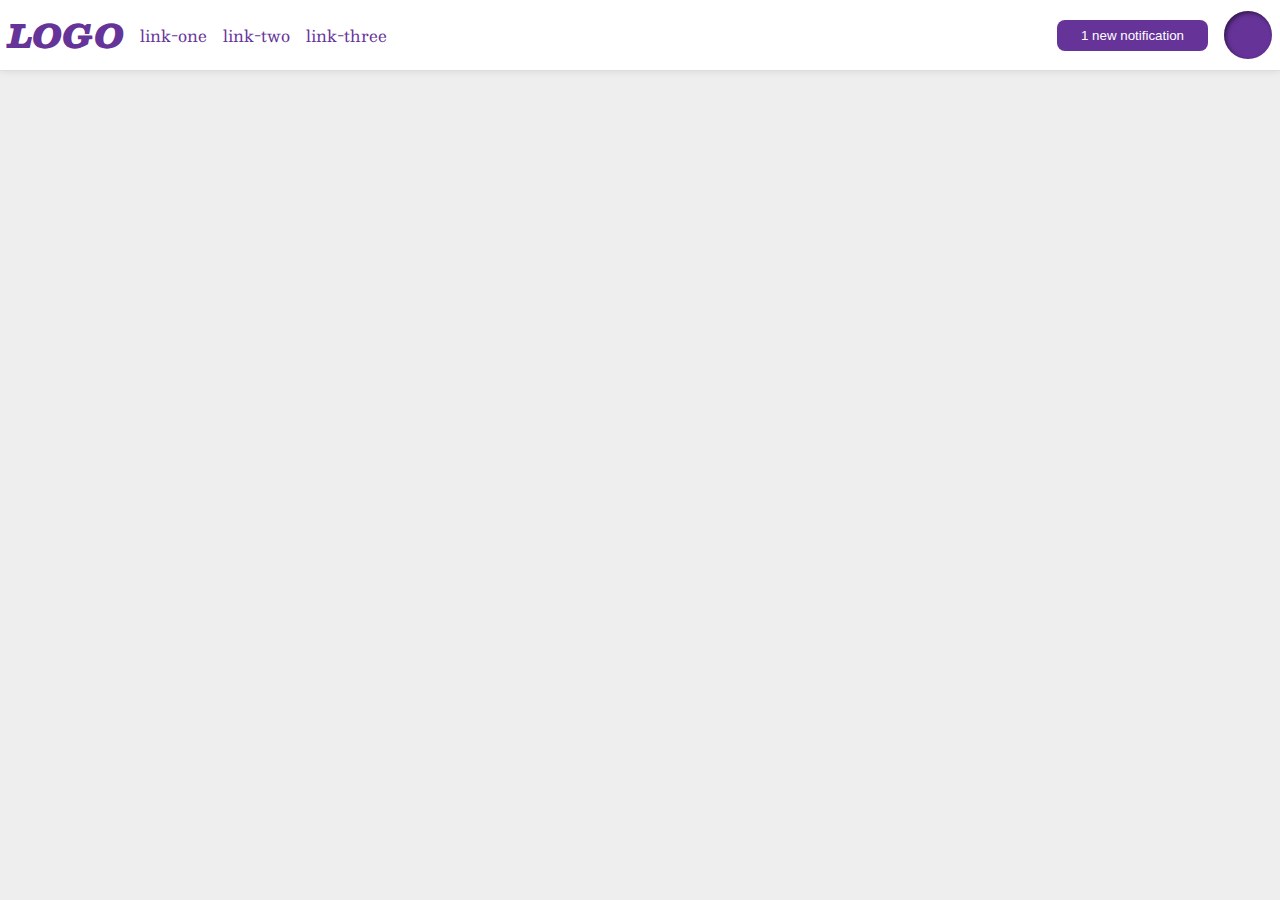
<file: flex/03-flex-header-2/index.html>
<!DOCTYPE html>
<html lang="en">
  <head>
    <meta charset="UTF-8">
    <meta http-equiv="X-UA-Compatible" content="IE=edge">
    <meta name="viewport" content="width=device-width, initial-scale=1.0">
    <title>Flex Header 2</title>
    <link rel="stylesheet" href="style.css">
  </head>
  <body>
    <div class="header">
      <div class="left-head">
        <div class="logo">
          LOGO
        </div>
        <ul class="links">
          <li><a href="google.com">link-one</a></li>
          <li><a href="google.com">link-two</a></li>
          <li><a href="google.com">link-three</a></li>
        </ul>
      </div>
      <div class="right-head">
        <button class="notifications">
          1 new notification
        </button>
        <div class="profile-image"></div>
      </div>
    </div>
  </body>
</html>
</file>
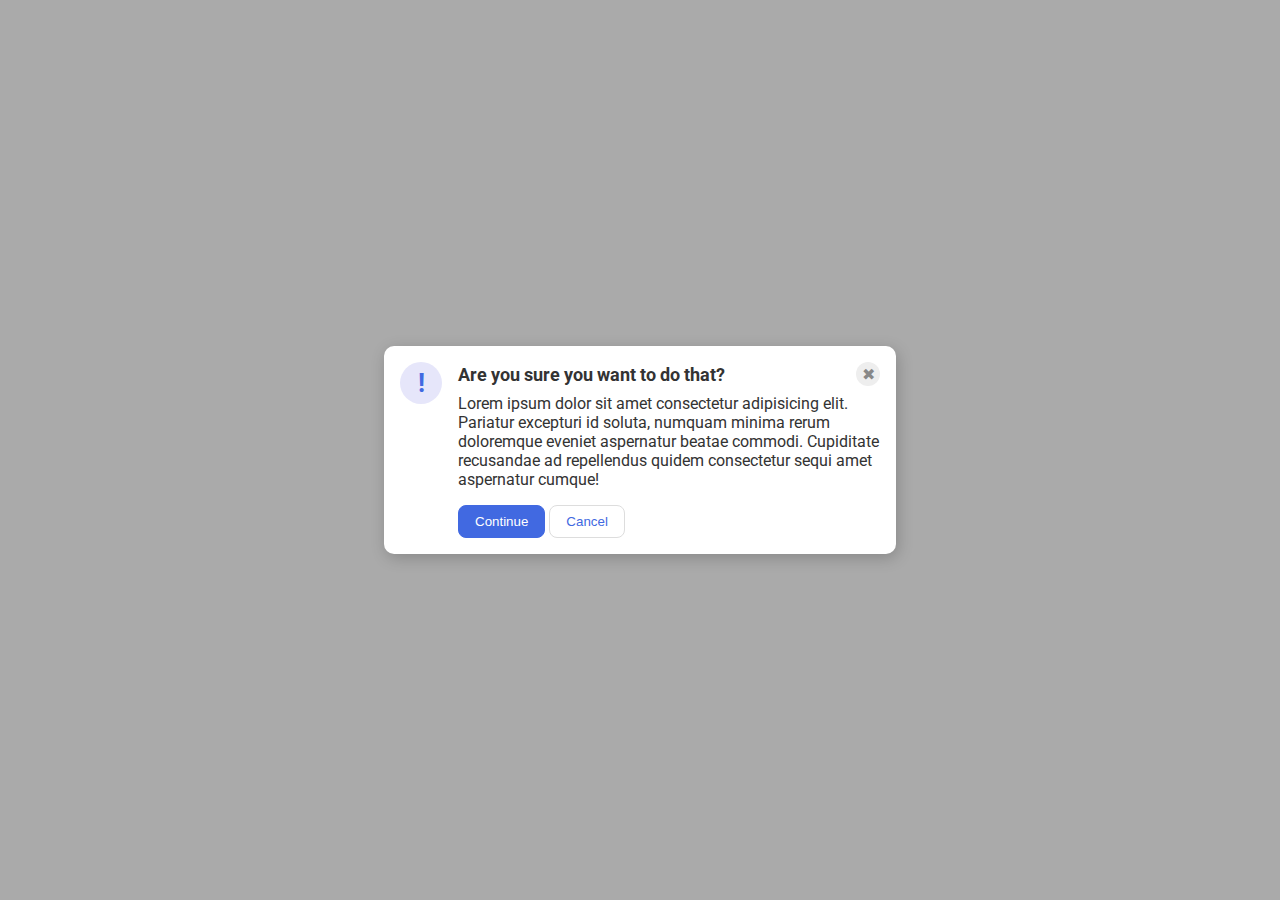
<file: flex/05-flex-modal/index.html>
<!DOCTYPE html>
<html lang="en">
  <head>
    <meta charset="UTF-8">
    <meta http-equiv="X-UA-Compatible" content="IE=edge">
    <meta name="viewport" content="width=device-width, initial-scale=1.0">
    <link rel="stylesheet" href="style.css">
    <title>Modal</title>
  </head>
  <body>
    <div class="modal">
      <div class="icon">!</div>
      <div class="container">
        <div class="header">Are you sure you want to do that?
          <div class="close-button">✖</div>
        </div>
        <div class="text">Lorem ipsum dolor sit amet consectetur adipisicing elit. Pariatur excepturi id soluta, numquam minima rerum doloremque eveniet aspernatur beatae commodi. Cupiditate recusandae ad repellendus quidem consectetur sequi amet aspernatur cumque!</div>
        <button class="continue">Continue</button>
        <button class="cancel">Cancel</button>
      </div>
    </div>
  </body>
</html>
</file>
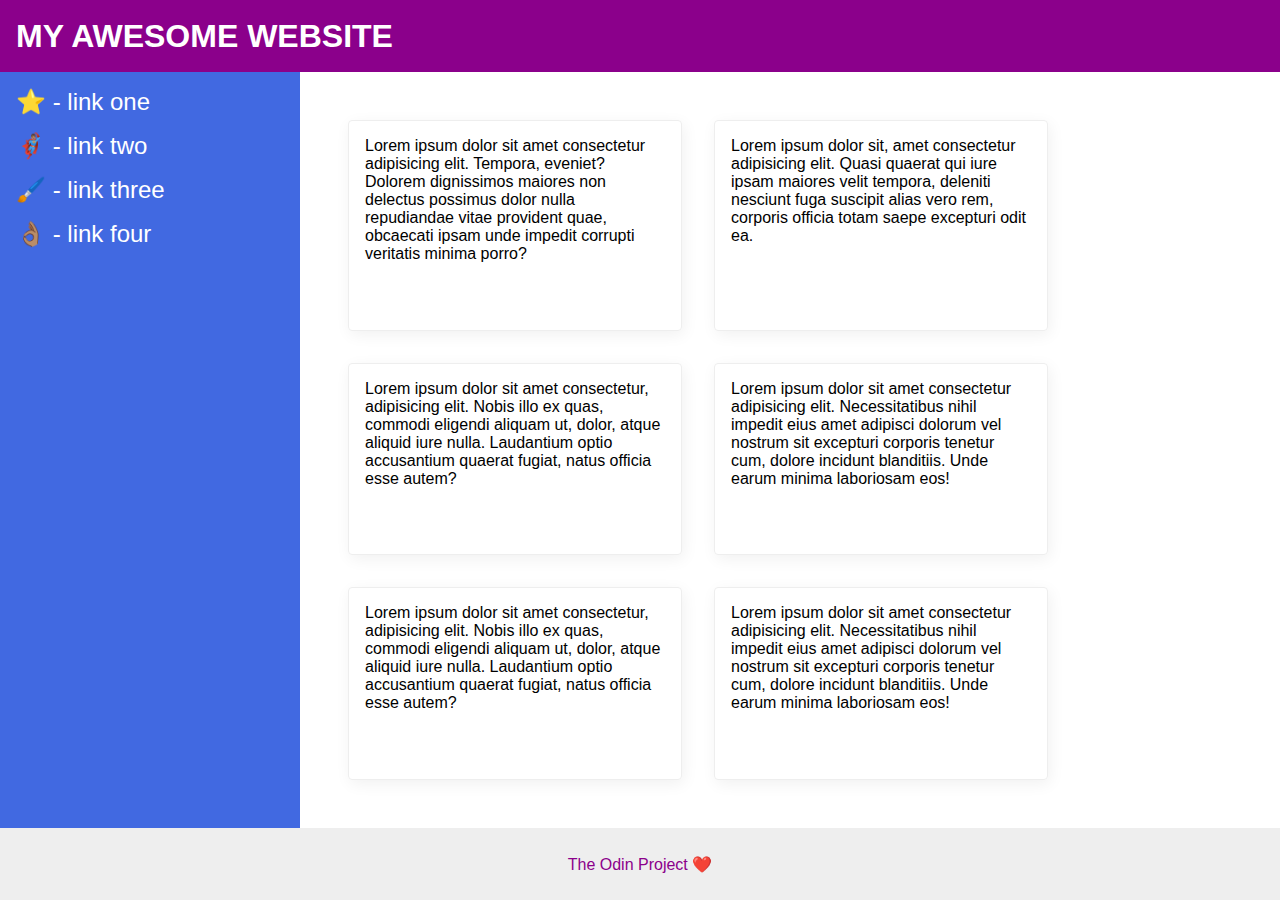
<file: flex/07-flex-layout-2/index.html>
<!DOCTYPE html>
<html lang="en">
  <head>
    <meta charset="UTF-8">
    <meta http-equiv="X-UA-Compatible" content="IE=edge">
    <meta name="viewport" content="width=device-width, initial-scale=1.0">
    <title>The Holy Grail</title>
    <link rel="stylesheet" href="style.css">
  </head>
  <body>
    <div class="header">
      MY AWESOME WEBSITE
    </div>
    
    <div class="content">
      <div class="sidebar">
        <ul>
          <li><a href="#">⭐ - link one</a></li>
          <li><a href="#">🦸🏽‍♂️ - link two</a></li>
          <li><a href="#">🖌️ - link three</a></li>
          <li><a href="#">👌🏽 - link four</a></li>
        </ul>
      </div>

      <div class="cards">
        <div class="card">Lorem ipsum dolor sit amet consectetur adipisicing elit. Tempora, eveniet? Dolorem dignissimos maiores non delectus possimus dolor nulla repudiandae vitae provident quae, obcaecati ipsam unde impedit corrupti veritatis minima porro?</div>
        <div class="card">Lorem ipsum dolor sit, amet consectetur adipisicing elit. Quasi quaerat qui iure ipsam maiores velit tempora, deleniti nesciunt fuga suscipit alias vero rem, corporis officia totam saepe excepturi odit ea.</div>
        <div class="card">Lorem ipsum dolor sit amet consectetur, adipisicing elit. Nobis illo ex quas, commodi eligendi aliquam ut, dolor, atque aliquid iure nulla. Laudantium optio accusantium quaerat fugiat, natus officia esse autem?</div>
        <div class="card">Lorem ipsum dolor sit amet consectetur adipisicing elit. Necessitatibus nihil impedit eius amet adipisci dolorum vel nostrum sit excepturi corporis tenetur cum, dolore incidunt blanditiis. Unde earum minima laboriosam eos!</div>
        <div class="card">Lorem ipsum dolor sit amet consectetur, adipisicing elit. Nobis illo ex quas, commodi eligendi aliquam ut, dolor, atque aliquid iure nulla. Laudantium optio accusantium quaerat fugiat, natus officia esse autem?</div>
        <div class="card">Lorem ipsum dolor sit amet consectetur adipisicing elit. Necessitatibus nihil impedit eius amet adipisci dolorum vel nostrum sit excepturi corporis tenetur cum, dolore incidunt blanditiis. Unde earum minima laboriosam eos!</div>
      </div>
    </div>
    <div class="footer">
      The Odin Project ❤️
    </div>
  </body>
</html>
</file>
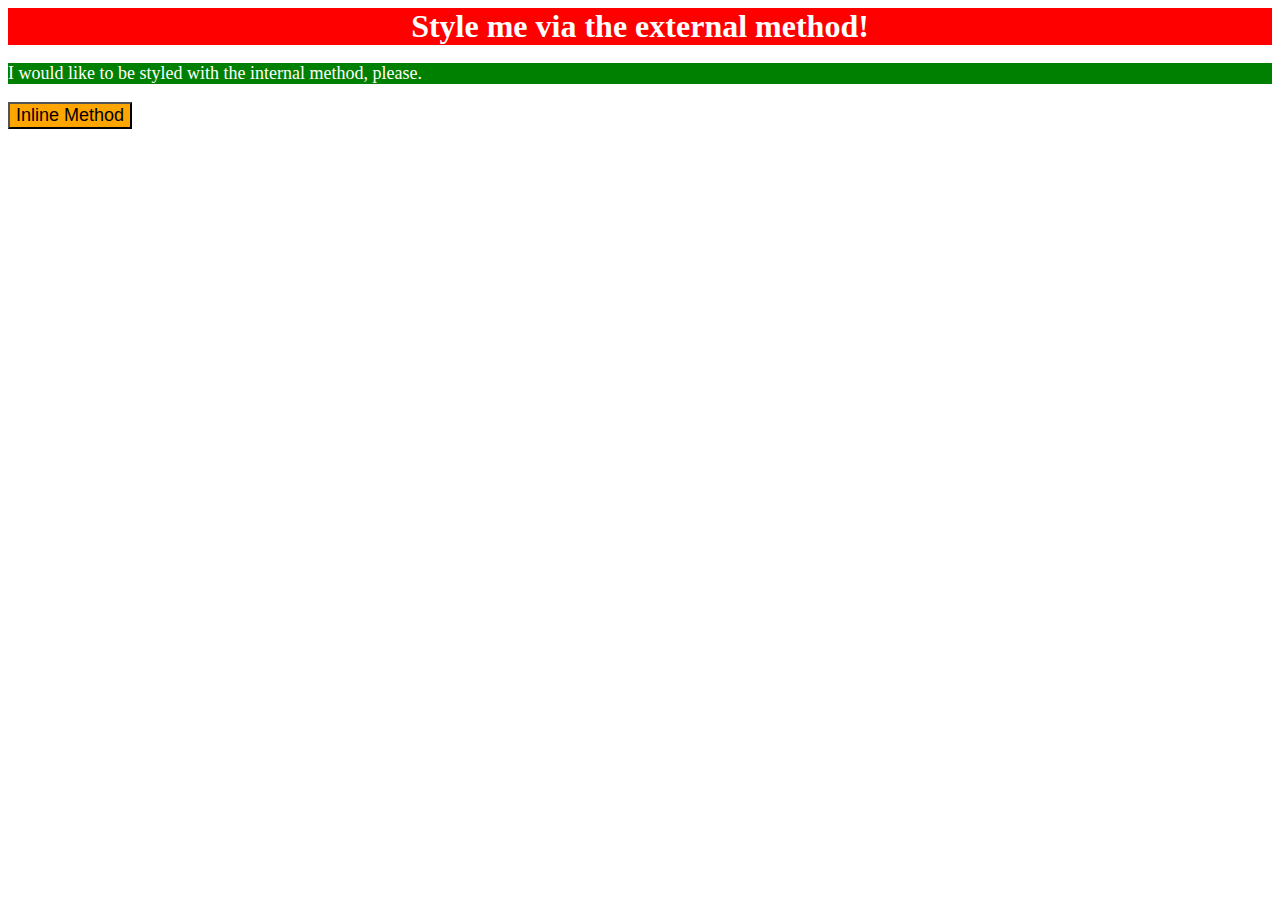
<file: foundations/01-css-methods/index.html>
<!DOCTYPE html>
<html lang="en">
  <head>
    <style>
      p {
        background-color: green;
        color: white;
        font-size: 18px;
      }
    </style>
    <meta charset="UTF-8">
    <meta http-equiv="X-UA-Compatible" content="IE=edge">
    <meta name="viewport" content="width=device-width, initial-scale=1.0">
    <title>Methods for Adding CSS</title>
    <link rel="stylesheet" href="styles.css"
  </head>
  <body>
    <div>Style me via the external method!</div>
    <p>I would like to be styled with the internal method, please.</p>
    <button style="background-color: orange; font-size: 18px;">Inline Method</button>
  </body>
</html>
</file>
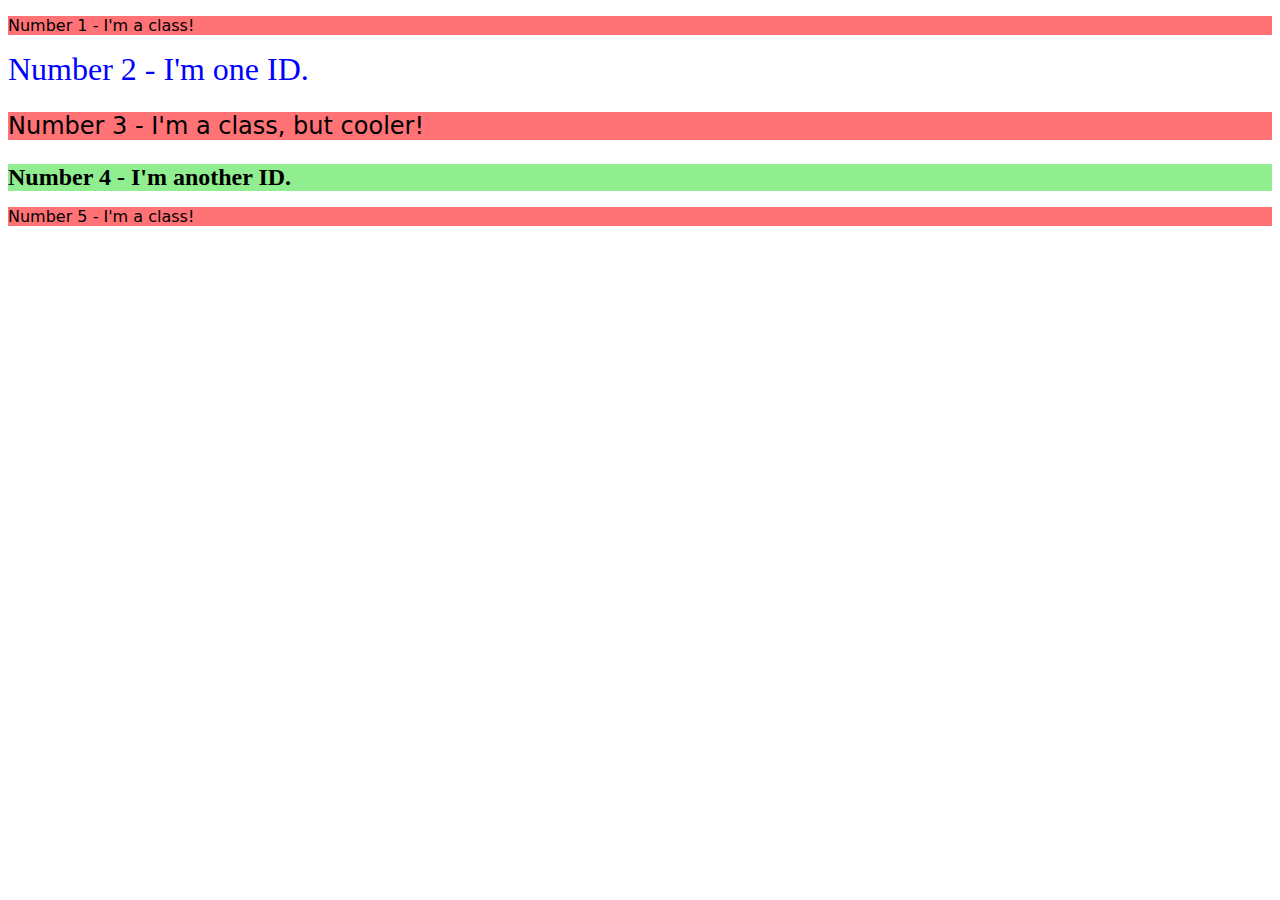
<file: foundations/02-class-id-selectors/index.html>
<!DOCTYPE html>
<html lang="en">
  <head>
    <meta charset="UTF-8">
    <meta http-equiv="X-UA-Compatible" content="IE=edge">
    <meta name="viewport" content="width=device-width, initial-scale=1.0">
    <title>Class and ID Selectors</title>
    <link rel="stylesheet" href="style.css">
  </head>
  <body>
    <p class="odd">Number 1 - I'm a class!</p>
    <div id="two">Number 2 - I'm one ID.</div>
    <p class="odd" id="three">Number 3 - I'm a class, but cooler!</p>
    <div id="four">Number 4 - I'm another ID.</div>
    <p class="odd">Number 5 - I'm a class!</p>
  </body>
</html>
</file>
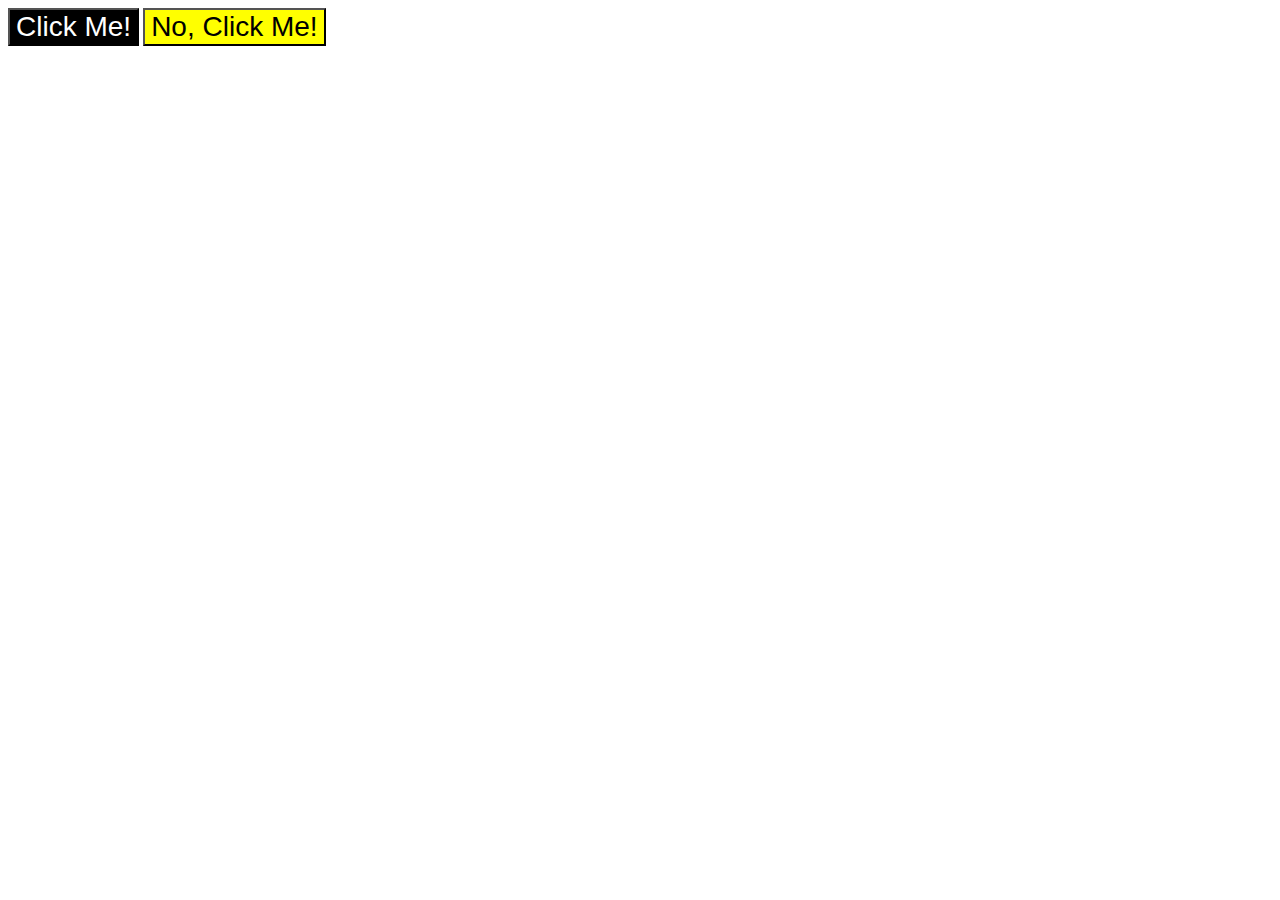
<file: foundations/03-grouping-selectors/index.html>
<!DOCTYPE html>
<html lang="en">
  <head>
    <meta charset="UTF-8">
    <meta http-equiv="X-UA-Compatible" content="IE=edge">
    <meta name="viewport" content="width=device-width, initial-scale=1.0">
    <title>Grouping Selectors</title>
    <link rel="stylesheet" href="style.css">
  </head>
  <body>
    <button class="black">Click Me!</button>
    <button class="yellow">No, Click Me!</button>
  </body>
</html>
</file>
<file: flex/03-flex-header-2/style.css>
/* this is some magical font-importing.  
you'll learn about it later. */
@import url('https://fonts.googleapis.com/css2?family=Besley:ital,wght@0,400;1,900&display=swap');

body {
  margin: 0;
  background: #eee;
  font-family: Besley, serif;
}

.header {
  background: white;
  border-bottom: 1px solid #ddd;
  box-shadow: 0 0 8px rgba(0,0,0,.1);
  display: flex;
  justify-content: space-between;
  padding: 8px;
}

.profile-image {
  background: rebeccapurple;
  box-shadow: inset 2px 2px 4px rgba(0,0,0,.5);
  border-radius: 50%;
  width: 48px;
  height: 48px;
  /* margin-right: 8px; */
}

.logo {
  color: rebeccapurple;
  font-size: 32px;
  font-weight: 900;
  font-style: italic;
  /* margin-left: 8px; */
}

button {
  border: none;
  border-radius: 8px;
  background: rebeccapurple;
  color: white;
  padding: 8px 24px;
}

a {
  /* this removes the line under our links */
  text-decoration: none;
  color: rebeccapurple;
}

ul {
  list-style-type: none;
  display: flex;
  margin: 0px;
  padding: 0px;
  gap: 16px;
}

.left-head, .right-head {
  display: flex;
  align-items: center;
  /* margin-right: auto; */
  gap: 16px;
}
</file>
<file: flex/05-flex-modal/style.css>
@import url('https://fonts.googleapis.com/css2?family=Roboto:wght@400;700&display=swap');

html, body {
  height: 100%;
}

body {
  font-family: Roboto, sans-serif;
  margin: 0;
  background: #aaa;
  color: #333;
  /* I'll give you this one for free lol */
  display: flex;
  align-items: center;
  justify-content: center;
}

.modal {
  background: white;
  width: 480px;
  border-radius: 10px;
  box-shadow: 2px 4px 16px rgba(0,0,0,.2);
}

.icon {
  color: royalblue;
  font-size: 26px;
  font-weight: 700;
  background: lavender;
  width: 42px;
  height: 42px;
  border-radius: 50%;
  display: flex;
  align-items: center;
  justify-content: center;
}

.close-button {
  background: #eee;
  border-radius: 50%;
  color: #888;
  font-weight: 400;
  font-size: 16px;
  height: 24px;
  width: 24px;
  display: flex;
  align-items: center;
  justify-content: center;
}

button {
  padding: 8px 16px;
  border-radius: 8px;
}

button.continue {
  background: royalblue;
  border: 1px solid royalblue;
  color: white;
}

button.cancel {
  background: white;
  border: 1px solid #ddd;
  color: royalblue;
}

/*solution */

.modal {
  display: flex;
  gap: 16px;
  padding: 16px;
}

.icon {
  flex-shrink: 0;
}

.header {
  display: flex;
  align-items: center;
  justify-content: space-between;
  font-size: 18px;
  font-weight: 700;
  margin-bottom: 8px;
}

.text {
  margin-bottom: 16px;
}

/* attempt 1
.modal {
  display: flex;
  padding: 12px;
  align-items: flex-start;
  justify-content: space-between;
}

.icon {
  order: 1;
  flex-shrink: 0;
  margin-left: 8px;
  margin-right: 12px;
}

.center {
  order: 2;
  display: flex;
  flex-direction: column;
  gap: 8px;
}

.close-button {
  order: 3;
  flex-shrink: 0;
}

.buttons {
  margin-top: 8px;
  margin-bottom: 8px;
}

.header {
  font-weight: 800;
  font-size: px;
} */

/* attempt 0 */
/* .top {
  display: flex;
  align-items: flex-start;
  justify-content: space-between;
  padding: 12px;
}

.close-button {
  margin-left: auto;
}

.text {
  display: flex;
  flex-basis: 200px;
} */
</file>
<file: flex/07-flex-layout-2/style.css>
body {
  font-family: -apple-system, BlinkMacSystemFont, 'Segoe UI', Roboto, Oxygen, Ubuntu, Cantarell, 'Open Sans', 'Helvetica Neue', sans-serif;
  margin: 0;
  min-height: 100vh;
}

.header {
  height: 72px;
  background: darkmagenta;
  color: white;
}

.footer {
  height: 72px;
  background: #eee;
  color: darkmagenta;
}

.sidebar {
  width: 300px;
  background: royalblue;
  box-sizing: border-box;
}

.card {
  border: 1px solid #eee;
  box-shadow: 2px 4px 16px rgba(0,0,0,.06);
  border-radius: 4px;
}

/* solution */

body {
  display: flex;
  flex-direction: column;
}

.header {
  font-size: 32px;
  font-weight: 900;
  display: flex;
  align-items: center;
  padding-left: 16px;
}

.content {
  display: flex;
  flex: 1;
}

.footer {
  margin-top: auto;
  display: flex;
  align-items: center;
  justify-content: center;
}

a {
  text-decoration: none;
  color: white;
}

ul {
  list-style: none;
  margin: 0;
  padding: 0;
}

li {
  margin-bottom: 16px;
}

.card {
  width: 300px;
  margin: 16px;
  padding: 16px;
}

.cards {
  display: flex;
  flex-wrap: wrap;
  padding: 32px;
}

.sidebar {
  flex-shrink: 0;
  padding: 16px;
  font-size: 24px;
}
</file>
<file: foundations/01-css-methods/styles.css>
div {
    color: white;
    background-color: red;
    font-size: 32px;
    text-align: center;
    font-weight: 700;
}
</file>
<file: foundations/02-class-id-selectors/style.css>
.odd {
    background-color: rgb(255, 114, 118);
    font-family: Verdana, "Dejavu Sans", sans-serif;
}

#two {
    color: #0000ff;
    font-size: 32px;
}

#three {
    font-size: 24px;
}

#four {
    background-color: #90ee90;
    font-size: 24px;
    font-weight: bold;
}
</file>
<file: foundations/03-grouping-selectors/style.css>
.black {
    background-color: hsl(0, 0%, 0%);
    color: hsl(0, 0%, 100%);
}

.yellow {
    background-color: #ffff00;
}
.black, .yellow
 {
    font-size: 28px;
    font-family: Helvetica, "Times New Roman", sans-serif;
}
</file>
